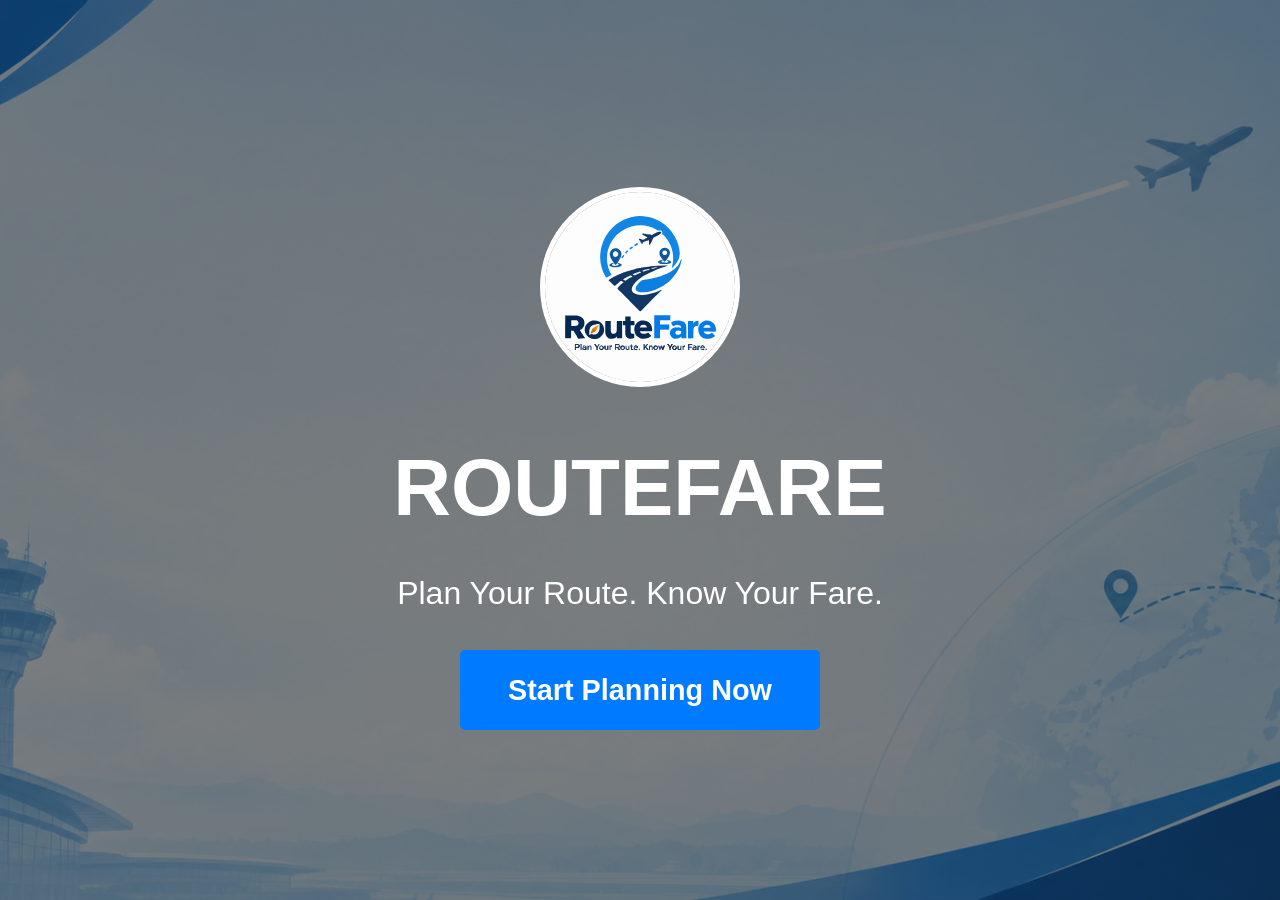
<file: index.html>
<!DOCTYPE html>
<html lang="en">
<head>
    <meta charset="UTF-8">
    <meta name="viewport" content="width=device-width, initial-scale=1.0">
    <title>Welcome to RouteFare - Plan Your Journey</title>
    <link rel="icon" type="image/svg+xml" href="assets/icons/RouteFare_logo.svg">
    <link rel="stylesheet" href="style.css">
    <style>
        .hero {
            height: 100vh;
            width: 100%;
            background: linear-gradient(rgba(0,0,0,0.5), rgba(0,0,0,0.5)), url('assets/images/BG.png') center/cover no-repeat;
            display: flex;
            align-items: center;
            justify-content: center;
            text-align: center;
            color: white;
        }
        .hero-content h1 {
            font-size: 4rem;
            margin-bottom: 1rem;
            color: white;
        }
        .hero-content p {
            font-size: 1.5rem;
            margin-bottom: 2rem;
        }
        .cta-btn {
            padding: 1rem 2rem;
            font-size: 1.2rem;
            background: #007bff;
            color: white;
            text-decoration: none;
            border-radius: 5px;
            font-weight: bold;
            transition: background 0.3s;
        }
        .cta-btn:hover {
            background: #0056b3;
        }
    </style>
</head>
<body>
    <section class="hero">
        <div class="hero-content">
            <img src="assets/icons/RouteFare_logo.svg" alt="RouteFare Logo" style="height: 200px; width: 200px; border-radius: 50%; object-fit: cover; margin-bottom: 30px; border: 5px solid white;">
            <h1 style="font-size: 5rem; margin-bottom: 1rem;">ROUTEFARE</h1>
            <p style="font-size: 2rem; margin-bottom: 3rem;">Plan Your Route. Know Your Fare.</p>
            <a href="ROUTEFARE.html" class="cta-btn" style="padding: 1.5rem 3rem; font-size: 1.8rem;">Start Planning Now</a>
        </div>
    </section>
</body>
</html>
</file>
<file: style.css>
:root {
    --primary-color: #2c3e50;
    --accent-color: #3498db;
    --bg-color: #f4f7f6;
    --text-color: #333;
    --white: #ffffff;
    --border-color: #ddd;
    --error-color: #e74c3c;
}

* {
    box-sizing: border-box;
    margin: 0;
    padding: 0;
}

body {
    font-family: 'Segoe UI', Tahoma, Geneva, Verdana, sans-serif;
    background-color: var(--bg-color);
    color: var(--text-color);
    line-height: 1.6;
}

.container {
    max-width: 1200px;
    margin: 0 auto;
    padding: 0 20px;
}

header {
    background-color: var(--primary-color);
    color: var(--white);
    padding: 2rem 0;
    text-align: center;
}

header h1 {
    font-size: 2.5rem;
    letter-spacing: 2px;
}

.tagline {
    font-style: italic;
    opacity: 0.9;
}

main {
    padding: 2rem 0;
}

.calculator-grid {
    display: grid;
    grid-template-columns: 350px 1fr;
    gap: 2rem;
    align-items: start;
}

/* Input Panel */
.input-panel {
    background: var(--white);
    padding: 1.5rem;
    border-radius: 8px;
    box-shadow: 0 4px 6px rgba(0,0,0,0.1);
}

.input-group {
    margin-bottom: 1.5rem;
    position: relative;
}

.input-group label {
    display: block;
    font-weight: bold;
    font-size: 0.8rem;
    margin-bottom: 0.5rem;
    color: var(--primary-color);
}

.input-group input, .input-group select {
    width: 100%;
    padding: 0.8rem;
    border: 1px solid var(--border-color);
    border-radius: 4px;
    font-size: 1rem;
}

.search-container {
    position: relative;
}

.autocomplete-results {
    position: absolute;
    top: 100%;
    left: 0;
    right: 0;
    background: var(--white);
    border: 1px solid var(--border-color);
    border-top: none;
    z-index: 2000;
    max-height: 250px;
    overflow-y: auto;
    box-shadow: 0 10px 15px -3px rgba(0, 0, 0, 0.1);
    border-radius: 0 0 4px 4px;
    display: none;
}

.autocomplete-item {
    padding: 0.8rem 1rem;
    cursor: pointer;
    border-bottom: 1px solid #f0f0f0;
    font-size: 0.9rem;
    transition: background 0.2s ease;
}

.autocomplete-item:last-child {
    border-bottom: none;
}

.autocomplete-item:hover {
    background-color: #f8f9fa;
    color: var(--accent-color);
}

.vehicle-info {
    margin-top: 2rem;
    padding-top: 1rem;
    border-top: 2px solid var(--bg-color);
}

.vehicle-info h3 {
    font-size: 1rem;
    margin-bottom: 1rem;
    color: var(--primary-color);
}

.grid-inputs {
    display: grid;
    grid-template-columns: 1fr 1fr;
    gap: 1rem;
}

.grid-inputs .input-group {
    margin-bottom: 0.5rem;
}

.primary-btn {
    width: 100%;
    padding: 1rem;
    background-color: var(--accent-color);
    color: var(--white);
    border: none;
    border-radius: 4px;
    font-weight: bold;
    font-size: 1rem;
    cursor: pointer;
    transition: background 0.3s ease;
    margin-top: 1.5rem;
}

.primary-btn:hover {
    background-color: #2980b9;
}

/* Display Panel */
.display-panel {
    display: flex;
    flex-direction: column;
    gap: 2rem;
}

#map {
    height: 500px;
    width: 100%;
    border-radius: 8px;
    box-shadow: 0 4px 6px rgba(0,0,0,0.1);
    z-index: 1;
}

.hidden {
    display: none;
}

.results-grid {
    display: grid;
    grid-template-columns: 1fr 1fr;
    gap: 1.5rem;
}

.summary-card, .cost-card {
    background: var(--white);
    padding: 1.5rem;
    border-radius: 8px;
    box-shadow: 0 4px 6px rgba(0,0,0,0.1);
}

.summary-card h3, .cost-card h3 {
    margin-bottom: 1rem;
    border-bottom: 2px solid var(--bg-color);
    padding-bottom: 0.5rem;
    color: var(--primary-color);
}

.summary-card p {
    margin-bottom: 0.5rem;
}

.cost-item {
    display: flex;
    justify-content: space-between;
    margin-bottom: 0.5rem;
}

.cost-item.total {
    font-weight: bold;
    font-size: 1.2rem;
    margin-top: 1rem;
}

.cost-item.per-person {
    font-style: italic;
    color: #666;
    margin-top: 0.5rem;
}

footer {
    background-color: #ddd;
    padding: 2rem 0;
    text-align: center;
    margin-top: 3rem;
}

.disclaimer {
    font-size: 0.8rem;
    color: #666;
    max-width: 800px;
    margin: 0 auto;
}

/* Custom Airport Icons */
.custom-airport-icon {
    background: none;
    border: none;
}

.icon-inner {
    background: var(--primary-color);
    color: white;
    width: 30px;
    height: 30px;
    border-radius: 50%;
    display: flex;
    align-items: center;
    justify-content: center;
    font-size: 18px;
    box-shadow: 0 0 10px rgba(0,0,0,0.3), 0 0 0 3px var(--white);
    border: 2px solid var(--accent-color);
    animation: pulse 2s infinite;
}

@keyframes pulse {
    0% { transform: scale(1); box-shadow: 0 0 0 0 rgba(52, 152, 219, 0.7); }
    70% { transform: scale(1.1); box-shadow: 0 0 0 10px rgba(52, 152, 219, 0); }
    100% { transform: scale(1); box-shadow: 0 0 0 0 rgba(52, 152, 219, 0); }
}

.transport-wrapper {
    display: flex;
    gap: 10px;
}

.transport-wrapper select {
    flex: 2;
}

#currency-select {
    flex: 1;
}

.preset-container {
    display: flex;
    gap: 8px;
    margin-bottom: 1.5rem;
}

.preset-btn {
    flex: 1;
    padding: 0.5rem;
    font-size: 0.75rem;
    border: 1px solid var(--accent-color);
    background: var(--white);
    color: var(--accent-color);
    border-radius: 4px;
    cursor: pointer;
    transition: all 0.2s ease;
}

.preset-btn:hover {
    background: var(--accent-color);
    color: var(--white);
}

.preset-btn.active {
    background: var(--accent-color);
    color: var(--white);
    font-weight: bold;
}

.results-tabs {
    display: flex;
    gap: 10px;
    margin-bottom: 1rem;
}

.tab-btn {
    padding: 0.6rem 1.2rem;
    border: none;
    background: #ddd;
    cursor: pointer;
    border-radius: 4px;
    font-weight: bold;
    transition: all 0.3s ease;
}

.tab-btn.active {
    background: var(--accent-color);
    color: var(--white);
}

.tab-content {
    animation: fadeIn 0.3s ease;
}

@keyframes fadeIn {
    from { opacity: 0; transform: translateY(10px); }
    to { opacity: 1; transform: translateY(0); }
}

.flight-info-card {
    background: var(--white);
    padding: 1.5rem;
    border-radius: 8px;
    box-shadow: 0 4px 6px rgba(0,0,0,0.1);
}

.flight-info-card h3 {
    margin-bottom: 1.5rem;
    color: var(--primary-color);
    border-bottom: 2px solid var(--bg-color);
    padding-bottom: 0.5rem;
}

.flight-grid {
    display: grid;
    grid-template-columns: repeat(auto-fit, minmax(200px, 1fr));
    gap: 1rem;
    margin-bottom: 2rem;
}

.flight-item {
    background: var(--bg-color);
    padding: 1rem;
    border-radius: 6px;
    text-align: center;
    border-left: 4px solid var(--accent-color);
}

.flight-item strong {
    display: block;
    margin-bottom: 0.5rem;
    font-size: 0.9rem;
}

.flight-tiers h4 {
    margin-bottom: 1rem;
    color: var(--primary-color);
}

.flight-tiers table {
    width: 100%;
    border-collapse: collapse;
    margin-bottom: 1.5rem;
}

.flight-tiers th, .flight-tiers td {
    text-align: left;
    padding: 0.8rem;
    border-bottom: 1px solid var(--border-color);
}

.flight-tiers th {
    background: var(--bg-color);
    font-size: 0.85rem;
}

.flight-insights {
    background: #e1f5fe;
    padding: 1rem;
    border-radius: 6px;
    font-size: 0.9rem;
    border-left: 4px solid var(--accent-color);
}

/* Mobile Responsive */
@media (max-width: 850px) {
    .calculator-grid {
        grid-template-columns: 1fr;
    }
    .display-panel {
        align-items: center;
    }
}

.plane-marker {
    background: none;
    border: none;
}
.plane-icon {
    font-size: 20px;
    transition: all 0.02s linear;
    filter: drop-shadow(0 0 2px white);
}
</file>
